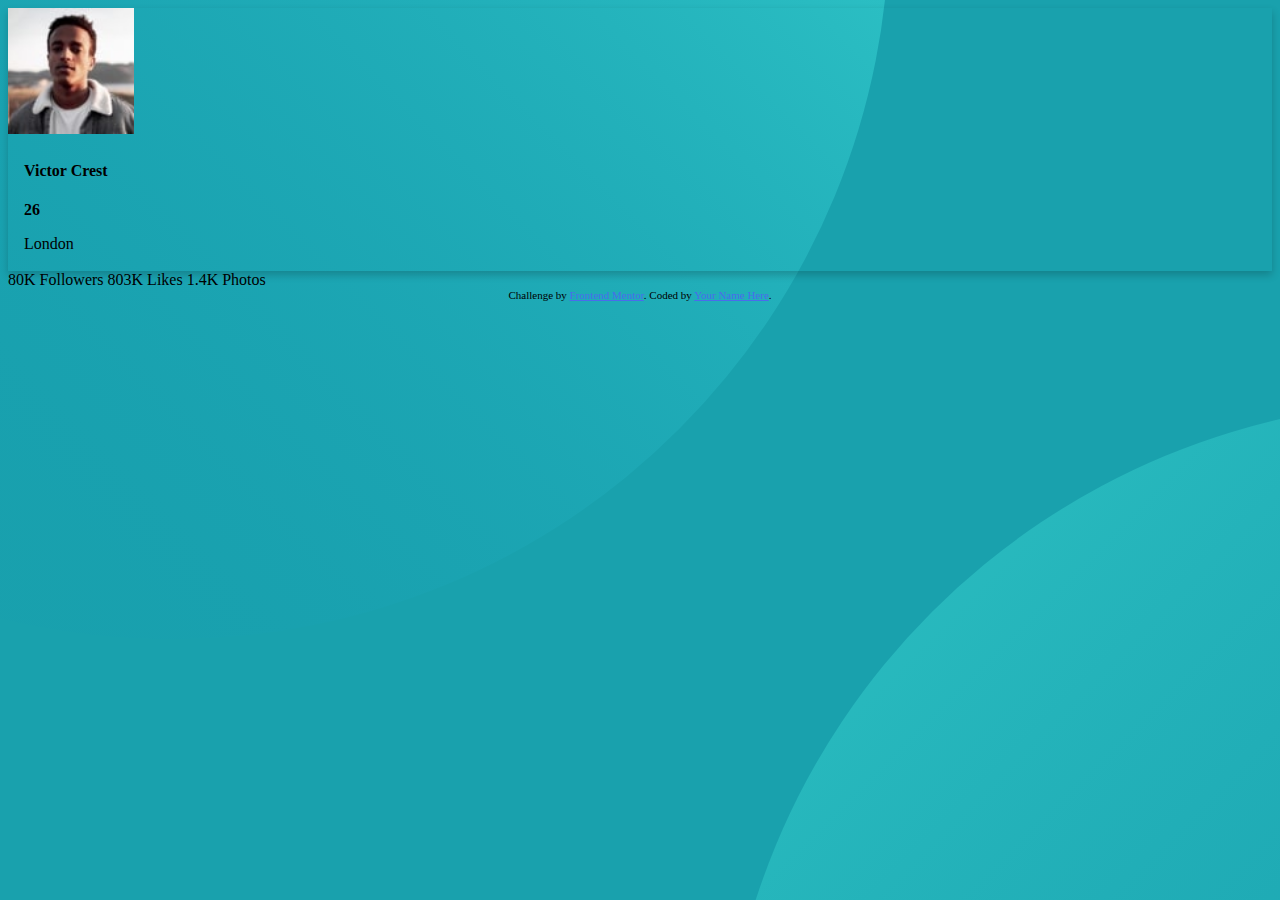
<file: index.html>
<!DOCTYPE html>
<html lang="en">
<head>


  <style>
    body {
      background-image: url('./images/bg-pattern-top.svg'), url('./images/bg-pattern-bottom.svg');;
      background-repeat: no-repeat;
      background-attachment: fixed;
      background-size:1440px;
      background-position: -550px -800px, +720px +400px ;
      background-color: rgb(25, 161, 173);
    }
    </style> 

  <meta charset="UTF-8">
  <meta name="viewport" content="width=device-width, initial-scale=1.0"> <!-- displays site properly based on user's device -->

  <link rel="icon" type="image/png" sizes="32x32" href="./images/favicon-32x32.png">
  
  <title>Frontend Mentor | Profile card component</title>

  <!-- Feel free to remove these styles or customise in your own stylesheet 👍 -->
  <style>
    .attribution { font-size: 11px; text-align: center; }
    .attribution a { color: hsl(228, 81%, 61%); }
    .card {
    /* Add shadows to create the "card" effect */
    box-shadow: 0 4px 8px 0 rgba(0,0,0,0.2);
    transition: 0.3s;
    size: 50px;
        
}

    /* On mouse-over, add a deeper shadow */
    .card:hover {
    box-shadow: 0 8px 16px 0 rgba(0,0,0,0.2);
}

    /* Add some padding inside the card container */
    .container {
    padding: 2px 16px;
}

  </style>
</head>
<body >

  <div class="card">
    <img src="./images/image-victor.jpg" alt="Avatar" style="width:10%">
    <div class="container">
      <h4><b>Victor Crest</h4><p>26</p></b>
      <p>London</p>

    </div>
  </div>


  80K
  Followers

  803K
  Likes

  1.4K
  Photos
  <div class="attribution">
    Challenge by <a href="https://www.frontendmentor.io?ref=challenge" target="_blank">Frontend Mentor</a>. 
    Coded by <a href="#">Your Name Here</a>.
  </div>
</body>
</html>
</file>
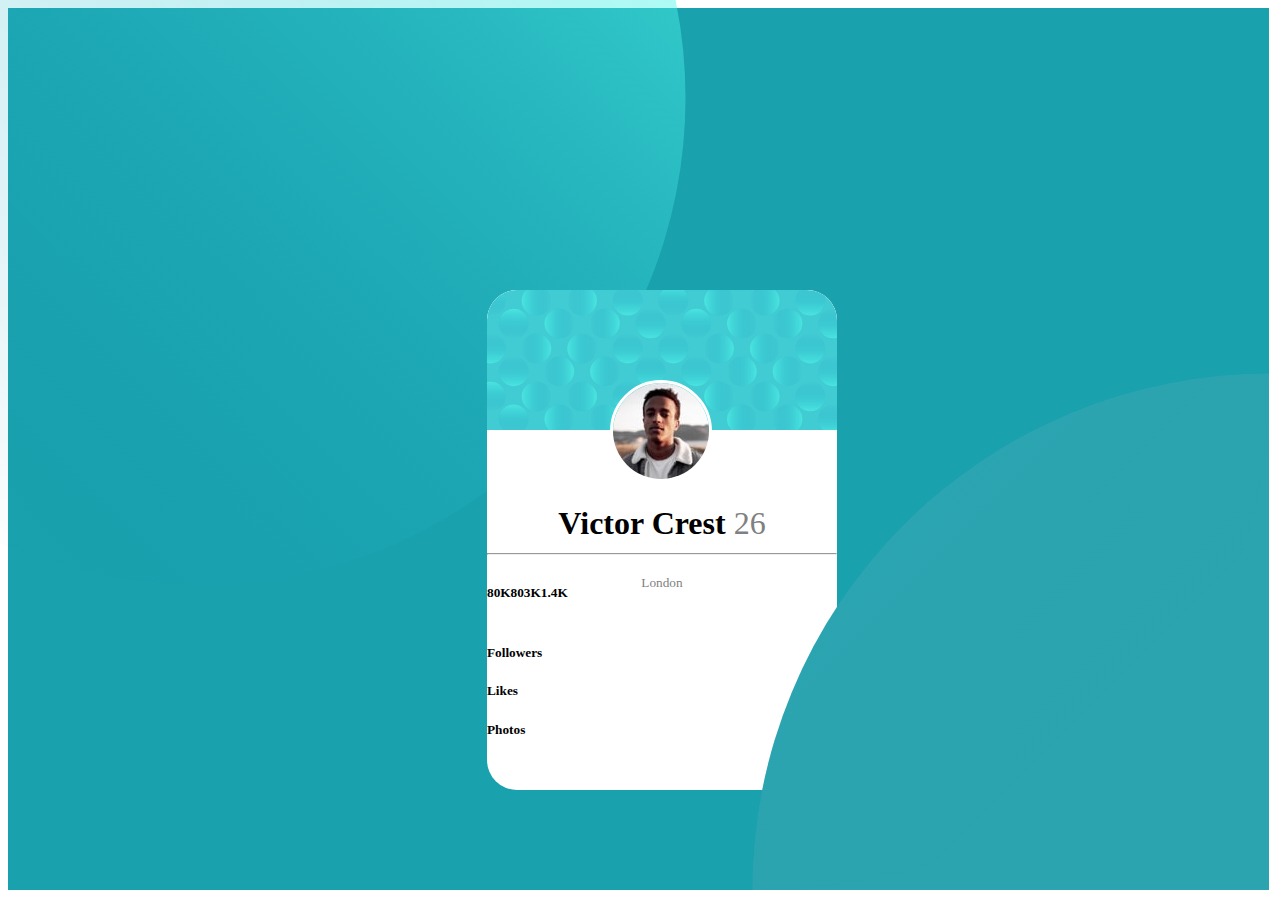
<file: index2.html>
<!DOCTYPE html>
<html lang="en">
<head>
    <meta charset="UTF-8">
    <meta name="viewport" content="width=device-width, initial-scale=1.0">
    <link rel="icon" type="image/png" sizes="32x32" href="./images/favicon-32x32.png">
    <link rel="stylesheet" href="./style.css">
    <title>Emre Yerli</title>
</head>
<body>
    <div class="wrapper">
        <div class="backgroundImage1">
            <img id="image1" src="./images/bg-pattern-top.svg" alt="">
        </div>
        <div class=card>
            <img class="backgroundPic"src="./images/bg-pattern-card.svg" alt="">
            <img class="avatar" src="./images/image-victor.jpg" alt="">
            <h1 class="name">Victor Crest <span style="color:gray;font-weight:lighter">26</span></h1>
            <h5 class="city"><span style="color:gray;font-weight:lighter">London</span></h5>
            <hr>
            <div class="statistic">
                <h5>80K</h5>
                <h5>803K</h5>
                <h5>1.4K</h5>
            </div>
            <div class="statistic-1">
                <h5>Followers</h5>
                <h5>Likes</h5>
                <h5>Photos</h5>
            </div>
        </div>
        <div class="backgroundImage2">
            <img class="image2"src="./images/bg-pattern-bottom.svg" alt="">
        </div>

    </div>
</body>

</html>
</file>
<file: style.css>
body {
    width: 98.5vw;
    height: 98vh;
}

.wrapper {
    width: 100%;
    height: 100%;
    background-color: rgb(25, 161, 173);
    display: flex;
}

.backgroundImage1 {
    height: 100%;
    width: 100%;
    position: relative;
    }
#image1 {
    position: absolute;
    top: -400px;
    left: -300px;
}

.backgroundImage2 {
    height: 100%;
    width: 100%;
    position: relative;
}

.image2 {
    position: absolute;
    bottom: 0;
    right: 0;
    clip-path: circle(52.8% at 100% 100%);
    background-color: rgb(44 164 175);
}

.card {
    border-radius:30px;
    width: 350px;
    height: 500px;
    background-color: rgb(255, 255, 255);
    position: absolute;
    top: 35%;
    left: 40%;
    margin: -25px 0 0 -25px;
    overflow: hidden;
    }

.backgroundPic {
    border-top-left-radius: 30px;
    border-top-right-radius: 30px;
}

.avatar {
    border-radius: 50%;
    position: absolute;
    top: 18%;
    left: 35%;
    border: 3px solid white;
}

.name {
    position: relative;
    top: 10%;
    left: 0%;
    text-align: center;
}

.city {
    position: relative;
    text-align: center;
    top: 12%;

}

.statistic {
    display: flex;
    text-align: center;
    vertical-align: middle;
}
</file>
